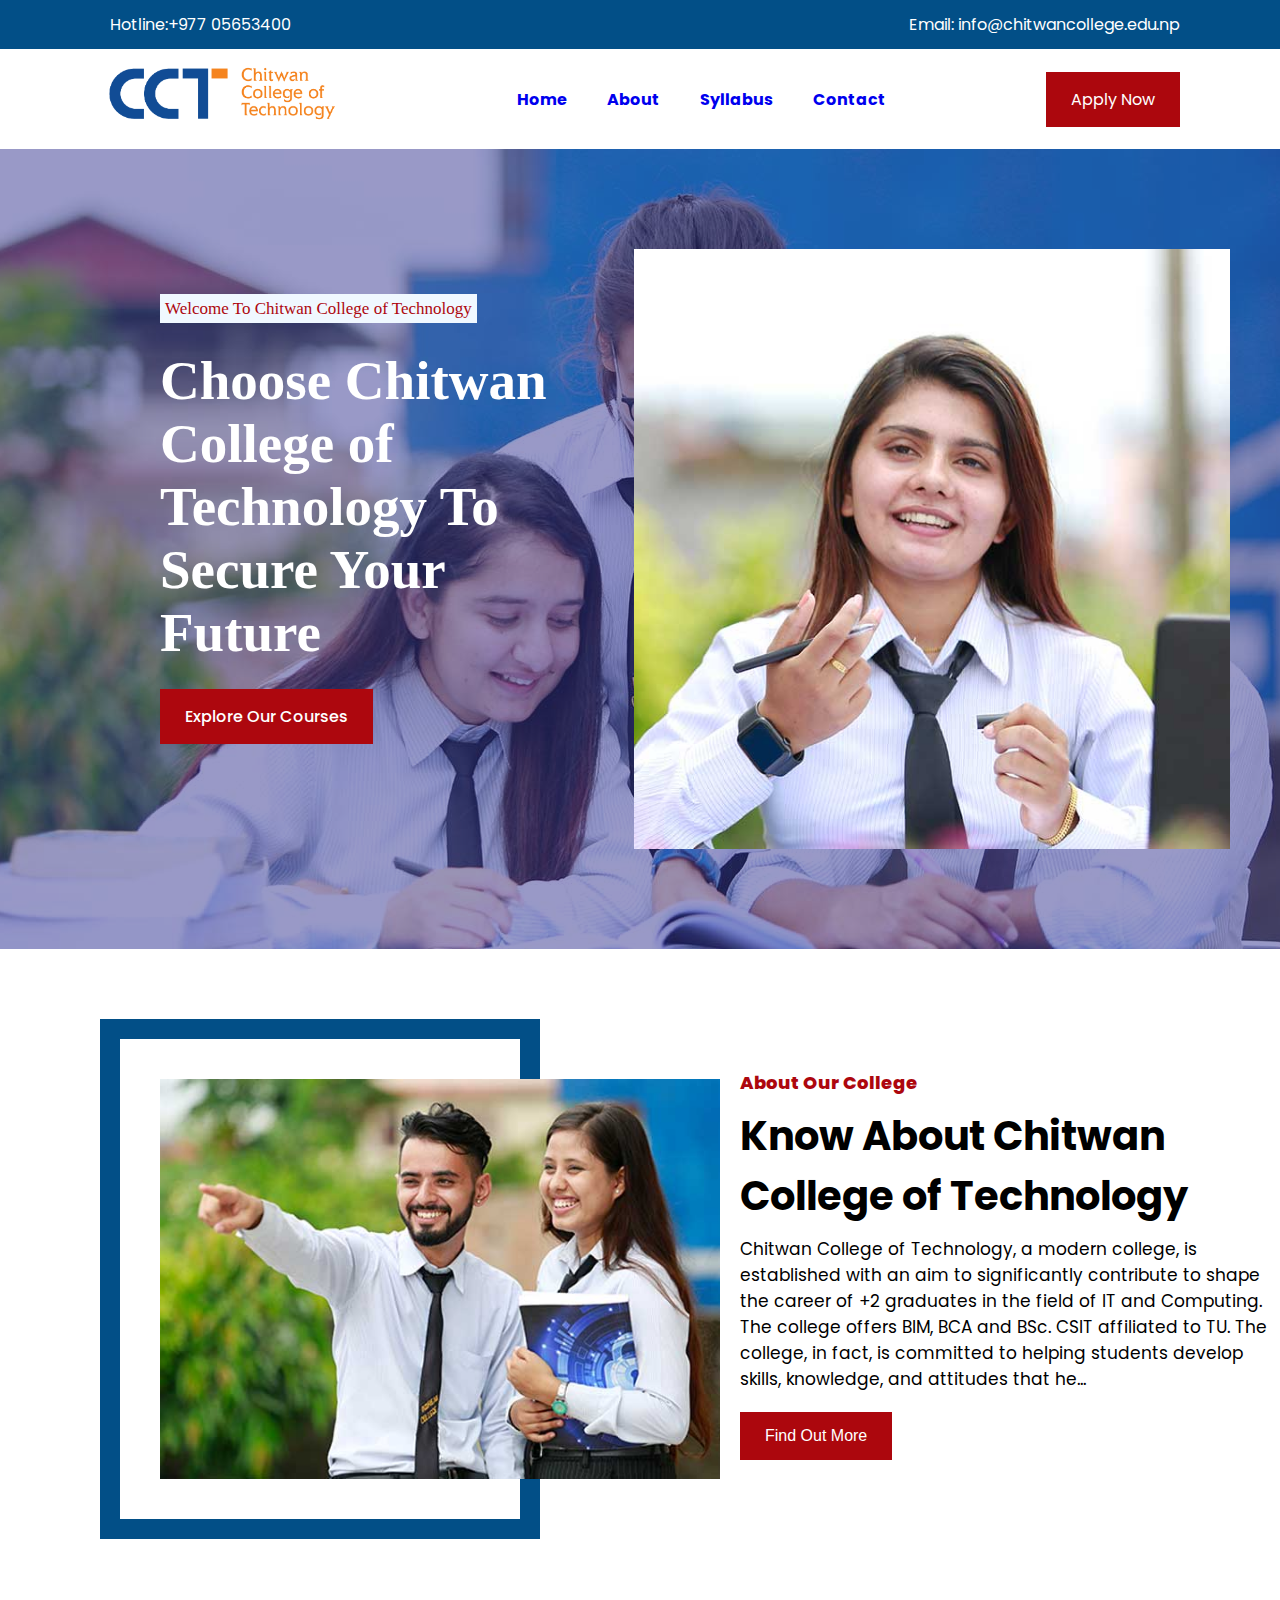
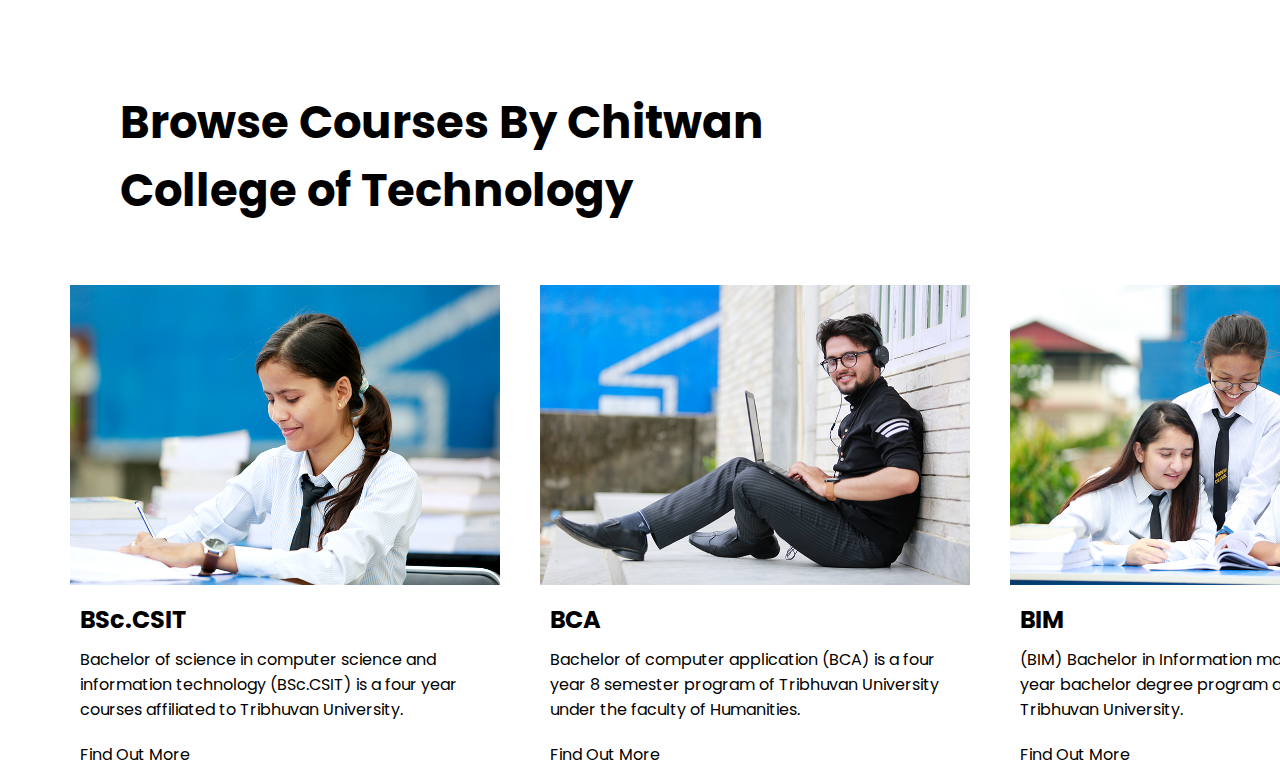
<file: index.html>
<!DOCTYPE html>
<html lang="en">
<head>
    <meta charset="UTF-8">
    <meta name="viewport" content="width=device-width, initial-scale=1.0">
    <title>Chitwan College of Technology</title>
    <link rel="stylesheet" href="index.css">
    <link rel="stylesheet" href="https://cdnjs.cloudflare.com/ajax/libs/font-awesome/6.5.1/css/all.min.css" integrity="sha512-DTOQO9RWCH3ppGqcWaEA1BIZOC6xxalwEsw9c2QQeAIftl+Vegovlnee1c9QX4TctnWMn13TZye+giMm8e2LwA==" crossorigin="anonymous" referrerpolicy="no-referrer" />
    <link rel="icon" type="image" href="cctimage.png">
</head>
<body>
    <div class="top-menu">
        <p><i class="fa-solid fa-phone"> &nbsp;  </i>Hotline:+977 05653400</p>
        <p><i class="fa-regular fa-envelope"> &nbsp; </i>Email: info@chitwancollege.edu.np</p>
    </div>

    <div class="menu-bar">
        <img src="cct logo.png" alt="CCT Logo">
        <ul>
           <a href="index.html"><li>Home</li></a> 
           <a href="about.html"><li>About</li></a> 
           <a href="syllabus.html"><li>Syllabus</li></a> 
           <a href="contact.html"><li>Contact</li></a>
        </ul>
        <button>Apply Now</button>
        </div>

    <div class="hero-section">
        <div class="hero-content">
            <div class="content">
                <span>Welcome To Chitwan College of Technology</span>
                <h1>Choose Chitwan College of Technology To Secure Your Future</h1>
                <button>Explore Our Courses <i class="fa-solid fa-arrow-right"></i></button>
            </div>
            <div class="side-img">
                <img src="photo.jpg" alt="Side Image">
            </div>
        </div>
    </div>

    <div class="about-section">
        <div class="border">
            <img src="about.jpg" alt="About image">
        </div>
        <div class="about-content">
            <span>About Our College</span>
        <h1>Know About Chitwan<br>
        College of Technology</h1>
        <p>Chitwan College of Technology, a modern college, is established with an aim to significantly contribute to shape the career of +2 graduates in the field of IT and Computing. The college offers BIM, BCA and BSc. CSIT affiliated to TU.
        The college, in fact, is committed to helping students develop skills, knowledge, and attitudes that he...</p>
        <button class="find">Find Out More <i class="fa-solid fa-arrow-right"></i></button>
        </div>
    </div>

    <div class="course-section">
        <h1>Browse Courses By Chitwan<br>College of Technology</h1>
        <div class="about-course">
            <div class="box">
                <img src="csit.png" alt="CSIT Image">
                <h2>BSc.CSIT</h2>
                <p>Bachelor of science in computer science and information technology (BSc.CSIT) is a four year courses affiliated to Tribhuvan University.</p>
                <a href="#">Find Out More <i class="fa-solid fa-arrow-right"></i></a>
            </div>
            <div class="box">
                <img src="bca.png" alt="CSIT Image">
                <h2>BCA</h2>
                <p>Bachelor of  computer application (BCA) is a four year 8 semester program of Tribhuvan University under the faculty of Humanities.</p>
                <a href="#">Find Out More <i class="fa-solid fa-arrow-right"></i></a>
            </div>
            <div class="box">
                <img src="bim.png" alt="CSIT Image">
                <h2>BIM</h2>
                <p>(BIM) Bachelor in Information management is a four year bachelor degree program affiliated to Tribhuvan University.</p>
                <a href="#">Find Out More <i class="fa-solid fa-arrow-right"></i></a>
            </div>
            </div>
        </div>
</body>
</html>
</file>
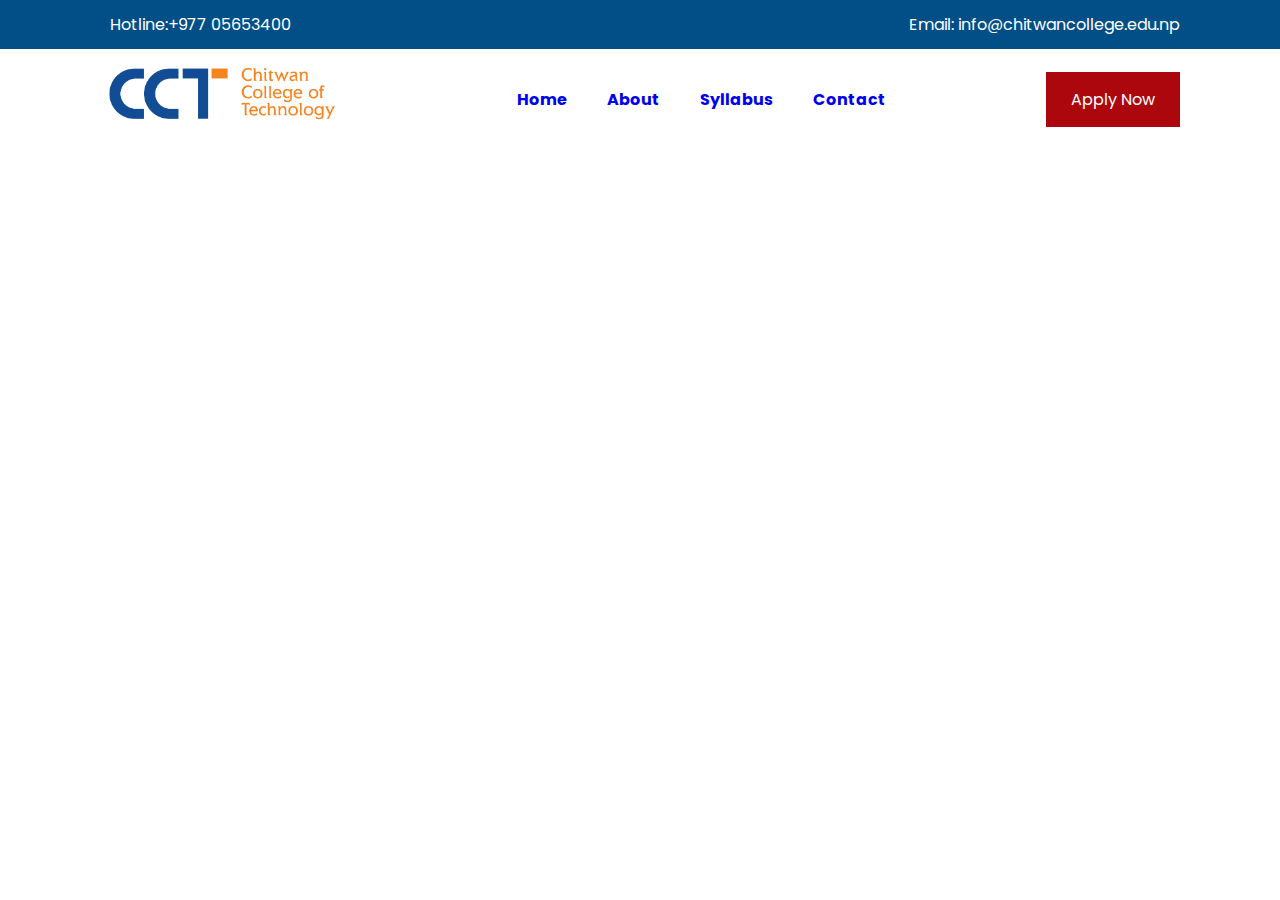
<file: about.html>
<!DOCTYPE html>
<html lang="en">
<head>
    <meta charset="UTF-8">
    <meta name="viewport" content="width=device-width, initial-scale=1.0">
    <title>About Page</title>
    <link rel="stylesheet" href="project.css">
    <link rel="stylesheet" href="https://cdnjs.cloudflare.com/ajax/libs/font-awesome/6.5.1/css/all.min.css" integrity="sha512-DTOQO9RWCH3ppGqcWaEA1BIZOC6xxalwEsw9c2QQeAIftl+Vegovlnee1c9QX4TctnWMn13TZye+giMm8e2LwA==" crossorigin="anonymous" referrerpolicy="no-referrer" />
</head>
<body>
    <div class="top-menu">
        <p><i class="fa-solid fa-phone"> &nbsp;  </i>Hotline:+977 05653400</p>
        <p><i class="fa-regular fa-envelope"> &nbsp; </i>Email: info@chitwancollege.edu.np</p>
    </div>
    <div class="menu-bar">
        <img src="cct logo.png">
        <ul>
           <a href="project.html"><li>Home</li></a> 
           <a href="about.html"><li>About</li></a> 
           <a href="syllabus.html"><li>Syllabus</li></a> 
           <a href="contact.html"><li>Contact</li></a>
        </ul>
        <button>Apply Now</button>
        </div>
</body>
</html>
</file>
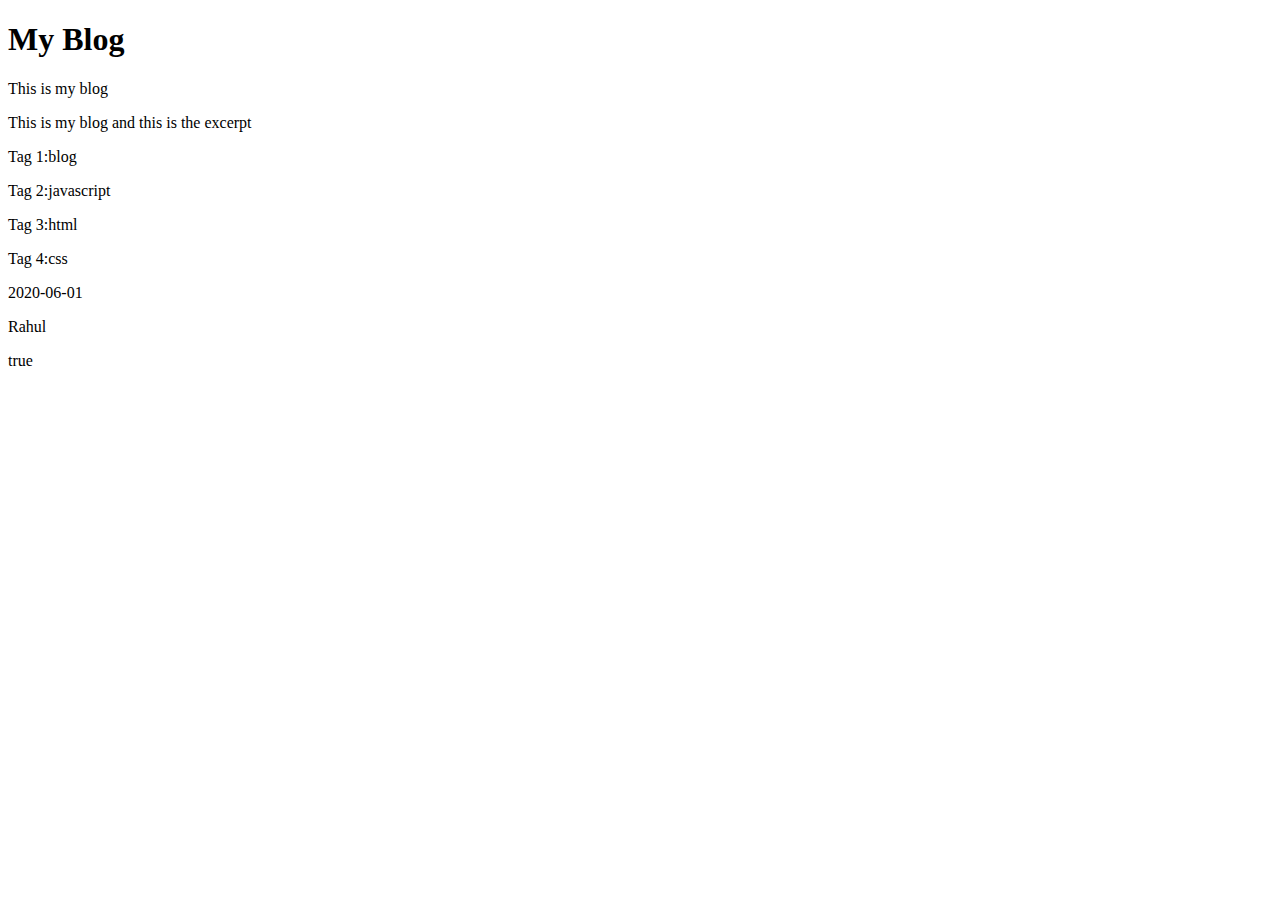
<file: blog.html>
<!DOCTYPE html>
<html lang="en">
<head>
    <meta charset="UTF-8">
    <meta name="viewport" content="width=device-width, initial-scale=1.0">
    <title>Blog</title>
</head>
<body>
    <div>
        <h1 id="blogTitle"></h1>
        <p id="blogDescription"></p>
        <p id="blogExcerpt"></p>
        <p id="blogTag1"></p>
        <p id="blogTag2"></p>
        <p id="blogTag3"></p>
        <p id="blogTag4"></p>
        <p id="blogPublishedDate"></p>
        <p id="blogPublishedBy"></p>
        <p id="blogIsPublished"></p>
    </div>
    
    <script>
        const blog={
            title:"My Blog",
            description: "This is my blog",
            excerpt: "This is my blog and this is the excerpt",
            tags:["blog","javascript","html","css"],
            publishedDate: "2020-06-01",
            publishedBy:"Rahul",
            isPublished:true
        }

        document.getElementById("blogTitle").innerHTML = blog.title
        document.getElementById("blogDescription").innerHTML = blog.description
        document.getElementById("blogExcerpt").innerHTML = blog.excerpt
        document.getElementById("blogTag1").innerHTML =`Tag 1:${[blog.tags[0]]}`
        document.getElementById("blogTag2").innerHTML =`Tag 2:${[blog.tags[1]]}`
        document.getElementById("blogTag3").innerHTML =`Tag 3:${[blog.tags[2]]}`
        document.getElementById("blogTag4").innerHTML =`Tag 4:${[blog.tags[3]]}`
        document.getElementById("blogPublishedDate").innerHTML = blog.publishedDate
        document.getElementById("blogPublishedBy").innerHTML = blog.publishedBy
        document.getElementById("blogIsPublished").innerHTML = blog.isPublished
    </script>
</body>
</html>
</file>
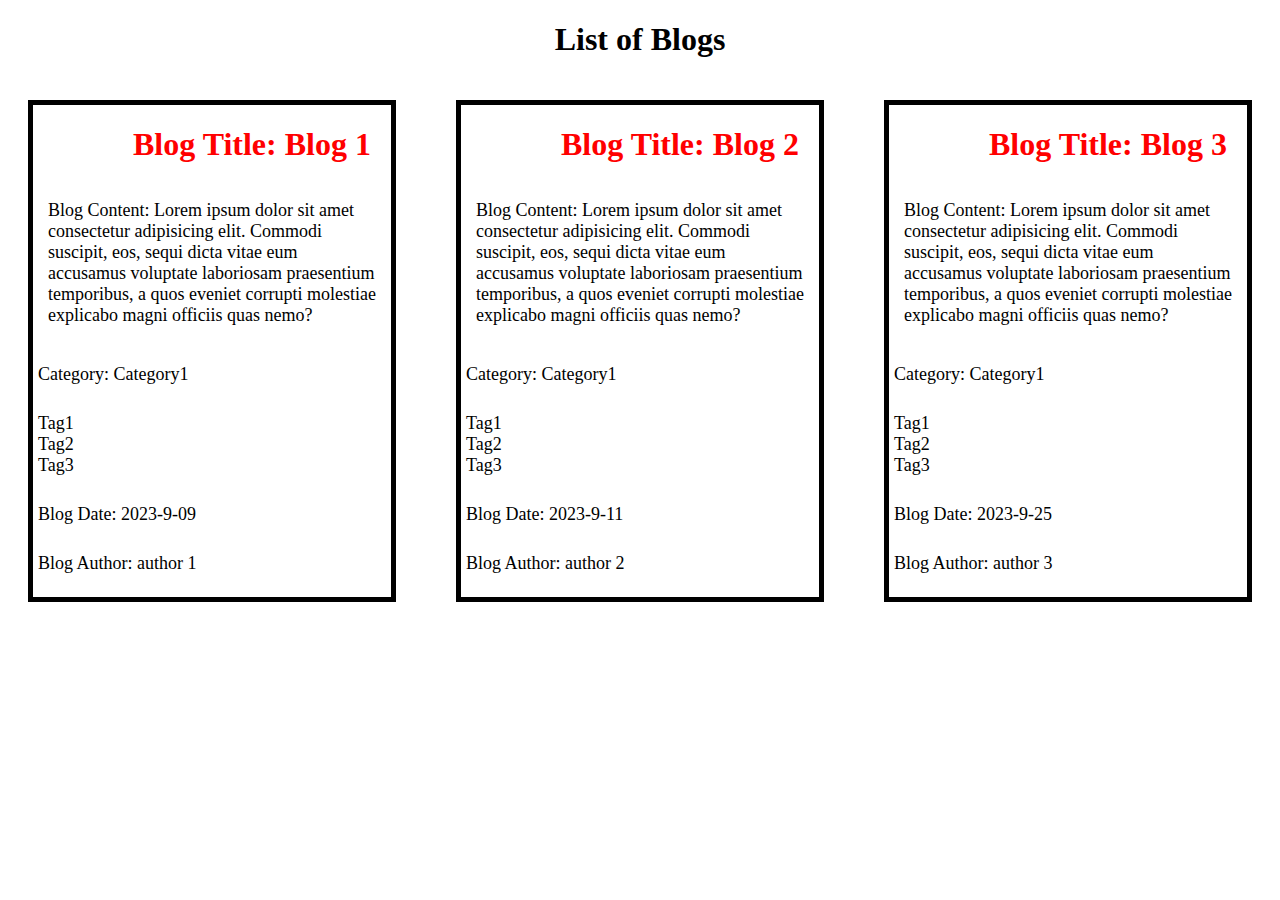
<file: blog1.html>
<!DOCTYPE html>
<html lang="en">
<head>
    <meta charset="UTF-8">
    <meta name="viewport" content="width=device-width, initial-scale=1.0">
    <title>Document</title>
    <style>
        .myClass{
            color: red;
            padding-left: 100px;
        }
        .nextclass{
            display: flex;
            gap: 20px;
        }
        .addborder{
            border: 5px solid ;
            margin: 20px;
        }
        .mycontent{
            padding:15px;
            font-size: large;
        }
        .mycategory{
            padding: 5px;
            list-style: none;
            font-size: large;
        }
    </style>
</head>
<body>
    <div></div>
    <div> <h1 style="display: flex; justify-content: center;">List of Blogs</h1></div>

    <script>
        document.addEventListener('DOMContentLoaded',function()
        {
            const blogs = [
                {
                    "title" : 'Blog 1',
                    "content" :'Lorem ipsum dolor sit amet consectetur adipisicing elit. Commodi suscipit, eos, sequi dicta vitae eum accusamus voluptate laboriosam praesentium temporibus, a quos eveniet corrupti molestiae explicabo magni officiis quas nemo?',
                    "category" : 'Category1',
                    "tags" :["Tag1","Tag2","Tag3"],
                    "date": '2023-9-09',
                    "author": 'author 1',

                },
                {
                    "title" : 'Blog 2',
                    "content" :'Lorem ipsum dolor sit amet consectetur adipisicing elit. Commodi suscipit, eos, sequi dicta vitae eum accusamus voluptate laboriosam praesentium temporibus, a quos eveniet corrupti molestiae explicabo magni officiis quas nemo?',
                    "category" : 'Category1',
                    "tags" :["Tag1","Tag2","Tag3"],
                    "date": '2023-9-11',
                    "author": 'author 2',
                },
                {
                    "title" : 'Blog 3',
                    "content" :'Lorem ipsum dolor sit amet consectetur adipisicing elit. Commodi suscipit, eos, sequi dicta vitae eum accusamus voluptate laboriosam praesentium temporibus, a quos eveniet corrupti molestiae explicabo magni officiis quas nemo?',
                    "category" : 'Category1',
                    "tags" :["Tag1","Tag2","Tag3"],
                    "date": '2023-9-25',
                    "author": 'author 3',
                }
            ];
            const blogContainer = document.createElement('div');

            blogs.forEach(blog=>{
                const blogDiv = document.createElement('div');
                const title = document.createElement('h1');
                const content = document.createElement('p');
                const category = document.createElement('p');
                const tags = document.createElement('ul');
                const date= document.createElement('p');
                const author = document.createElement('p');

                title.innerHTML=`Blog Title: ${blog.title}`;
                content.innerHTML=`Blog Content: ${blog.content}`;
                category.innerHTML=`Category: ${blog.category}`;
                date.innerHTML=`Blog Date: ${blog.date}`;
                author.innerHTML=`Blog Author: ${blog.author}`;

                blog.tags.forEach(tag=>{
                    const tagItem = document.createElement('li');
                    tagItem.innerHTML = tag;
                    tags.appendChild(tagItem);
                });

//Append Elements To BlogDiv
                blogDiv.appendChild(title).classList.add("myClass");
                blogDiv.appendChild(content).classList.add("mycontent");
                blogDiv.appendChild(category).classList.add("mycategory");
                blogDiv.appendChild(tags).classList.add("mycategory");
                blogDiv.appendChild(date).classList.add("mycategory");
                blogDiv.appendChild(author).classList.add("mycategory");
                // Append blogDiv to blogContainer
                blogContainer.appendChild(blogDiv).classList.add("addborder");
            });
            //Append blogContainer to the body
            document.body.appendChild(blogContainer).classList.add("nextclass");
        });
    </script>
</body>
</html>
</file>
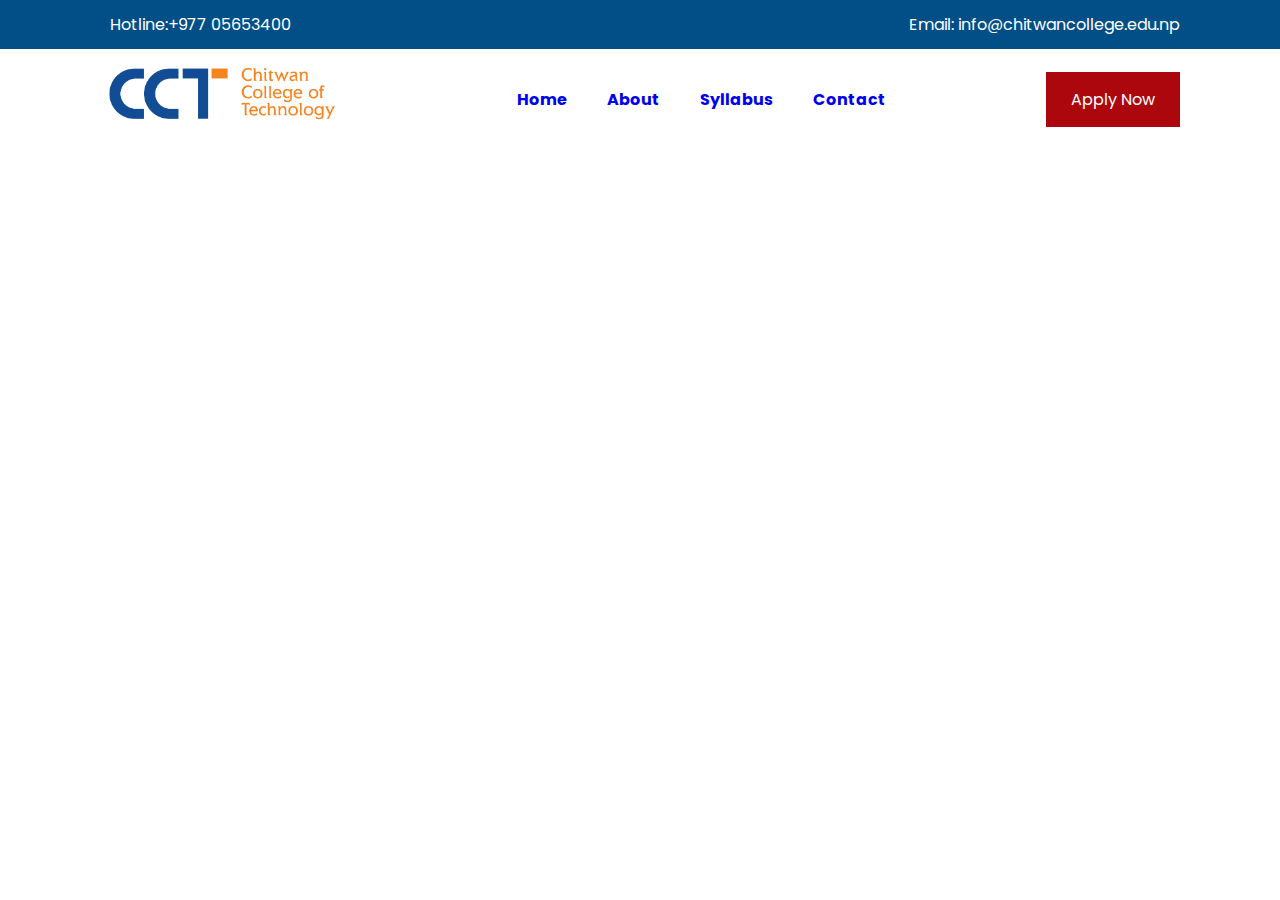
<file: contact.html>
<!DOCTYPE html>
<html lang="en">
<head>
    <meta charset="UTF-8">
    <meta name="viewport" content="width=device-width, initial-scale=1.0">
    <title>Contact Page</title>
    <link rel="stylesheet" href="project.css">
    <link rel="stylesheet" href="https://cdnjs.cloudflare.com/ajax/libs/font-awesome/6.5.1/css/all.min.css" integrity="sha512-DTOQO9RWCH3ppGqcWaEA1BIZOC6xxalwEsw9c2QQeAIftl+Vegovlnee1c9QX4TctnWMn13TZye+giMm8e2LwA==" crossorigin="anonymous" referrerpolicy="no-referrer" />
</head>
<body>
    <div class="top-menu">
        <p><i class="fa-solid fa-phone"> &nbsp;  </i>Hotline:+977 05653400</p>
        <p><i class="fa-regular fa-envelope"> &nbsp; </i>Email: info@chitwancollege.edu.np</p>
    </div>
    <div class="menu-bar">
        <img src="cct logo.png">
        <ul>
           <a href="project.html"><li>Home</li></a> 
           <a href="about.html"><li>About</li></a> 
           <a href="syllabus.html"><li>Syllabus</li></a> 
           <a href="contact.html"><li>Contact</li></a>
        </ul>
        <button>Apply Now</button>
        </div>
</body>
</html>
</file>
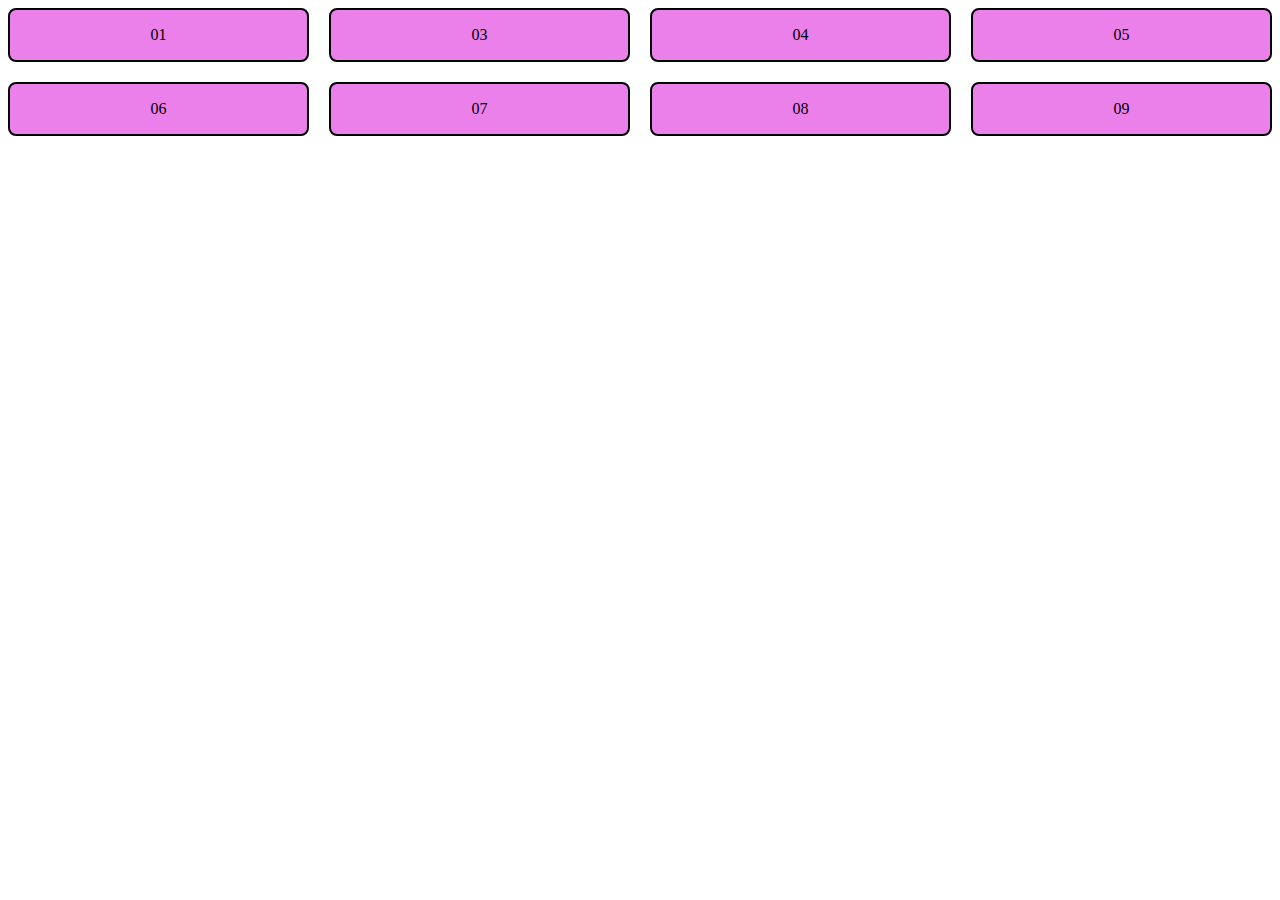
<file: gridcolumn.html>
<!DOCTYPE html>
<html lang="en">
<head>
    <meta charset="UTF-8">
    <meta name="viewport" content="width=device-width, initial-scale=1.0">
    <title>Grid Column</title>
    <style>
        main{
            display: grid;
            grid-template-columns: repeat(4,auto);
            gap: 20px;
        }
        div{
            height: 50px;
            background-color: rgb(235, 128, 235);
            border-radius: 8px;
            border: 2px solid black;
            align-items: center;
            justify-content: center;
            display: flex;
            }
    </style>
</head>
<body>
    <main>
        <div>01</div>
        <div>03</div>
        <div>04</div>
        <div>05</div>
        <div>06</div>
        <div>07</div>
        <div>08</div>
        <div>09</div>
    </main>
</body>
</html>
</file>
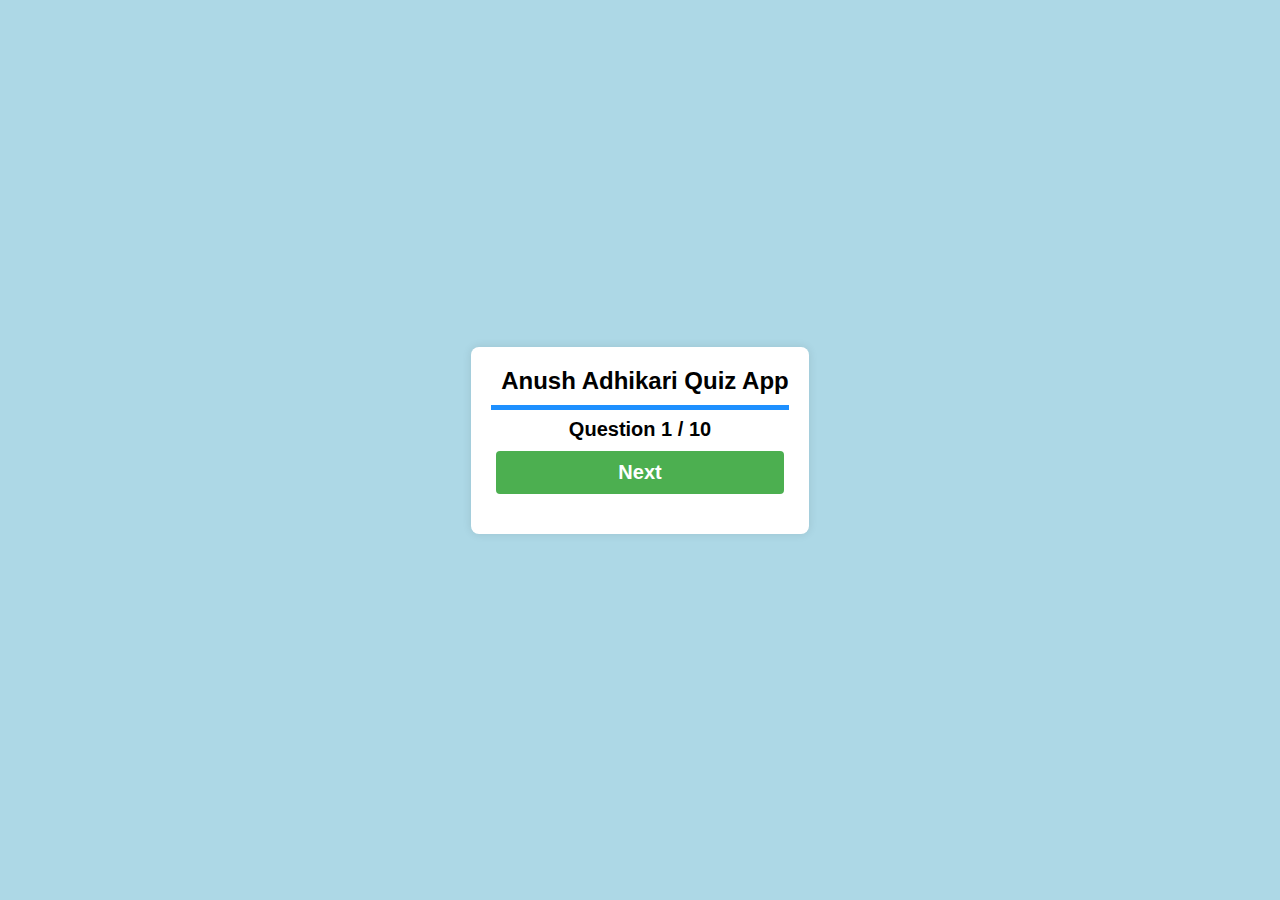
<file: lol.html>
<!DOCTYPE html>
<html lang="en">

<head>
    <meta charset="UTF-8">
    <meta name="viewport" content="width=device-width, initial-scale=1.0">
    <title>My Quiz App</title>
    <style>
        body {
            font-family: 'Arial', sans-serif;
            margin: 0;
            padding: 0;
            display: flex;
            flex-direction: column;
            align-items: center;
            height: 100vh;
            background-color: lightblue;
            justify-content: center;
        }

        #quiz-container {
            max-width: 600px;
            background-color: #fff;
            border-radius: 8px;
            box-shadow: 0 0 10px rgba(0, 0, 0, 0.1);
            padding: 20px;
            margin-bottom: 20px;
            text-align: center;
        }

        .quiz-title {
            font-size: 1.5em;
            margin-bottom: 10px;
            position: relative;
            font-weight: bold;
            padding-left: 10px;
        }

        .quiz-title::before {
            content: '';
            position: absolute;
            top: 50%;
            left: 5px;
            bottom: 50%;
            width: 1px;
            background-color: #333;
        }

        #question-count {
            font-size: 20px;
            margin-bottom: 10px;
            font-weight: 700;
        }

        .quiz-option-container {
            display: flex;
            flex-direction: column;
            text-align: left;
        }

        .quiz-option {
            cursor: pointer;
            padding: 8px;
            border: 1px solid #ccc;
            border-radius: 4px;
            margin-bottom: 8px;
            transition: background-color 0.3s ease;
            font-size: 1em;
            position: relative;
        }

        .quiz-option span {
            font-weight: bold;
            margin-right: 5px;
        }

        .selected-option {
            background-color: #add8e6; /* Light blue for selected options */
        }

        .correct-option {
            background-color: #7eff82; /* Green for correct options */
        }

        .incorrect-option {
            background-color: #ff6f6f; /* Red for incorrect options */
        }

        #button-container {
            display: flex;
            justify-content: space-between;
            margin-bottom: 20px;
        }

        #next-button,
        #submit-button {
            background-color: #4caf50;
            color: #fff;
            padding: 10px;
            border: none;
            border-radius: 4px;
            cursor: pointer;
            flex: 1; /* Distribute equal width among the buttons */
            margin: 0 5px;
            font-size: 20px;
            font-weight: 700;
        }

        #next-button:hover,
        #submit-button:hover {
            background-color: #45a049;
        }

        #score-container {
            font-size: 1.5em;
            display: none;
        }
    </style>
</head>

<body>

    <div id="quiz-container">
        <div class="quiz-title">Anush Adhikari Quiz App</div>
        <hr size="5" color="dodgerblue">
        <div id="question-count">Question 1 / 10</div>
        <div class="quiz-option-container"></div>
        <div id="button-container">
            <button id="next-button">Next</button>
            <button id="submit-button" style="display:none" disabled>Submit</button>
        </div>
        <div id="score-container"></div>
    </div>

    <script>
        document.addEventListener('DOMContentLoaded', async function () {
            const url = "https://opentdb.com/api.php?amount=10"
            const response = await fetch(url);
            const result = await response.json();
            const finalResult = result.results;

            const questionCountElement = document.getElementById('question-count');
            const quizContainer = document.querySelector('.quiz-option-container');
            const nextButton = document.getElementById('next-button');
            const submitButton = document.getElementById('submit-button');
            const scoreContainer = document.getElementById('score-container');

            let currentIndex = 0;
            let userAnswers = new Array(finalResult.length).fill(null);
            let score = 0;
            let questionLocked = false;

            function showQuestion(index) {
                questionCountElement.innerHTML = `Question ${index + 1} / ${finalResult.length}`;
                questionLocked = false;

                const quizDiv = document.createElement('div');
                quizDiv.classList.add('quiz-div');

                const quiz = finalResult[index];

                const question = document.createElement('h1');
                question.classList.add('quiz-title');
                question.innerHTML = `${index + 1}: ${quiz.question}`;

                const optionsContainer = document.createElement('div');
                optionsContainer.classList.add('quiz-option-container');

                const options = [];
                options.push(quiz.correct_answer);
                quiz.incorrect_answers.forEach(incorrectAnswer => {
                    options.push(incorrectAnswer);
                });

                options.sort(() => Math.random() - 0.5);

                options.forEach((option, index) => {
                    const optionElement = document.createElement('p');
                    optionElement.classList.add('quiz-option');
                    optionElement.innerHTML = `<span>${String.fromCharCode(65 + index)}:</span> ${option}`;
                    optionsContainer.appendChild(optionElement);

                    optionElement.addEventListener('click', () => {
                        if (!questionLocked) {
                            userAnswers[currentIndex] = option;
                            clearSelectedOptions(optionsContainer);
                            optionElement.classList.add('selected-option');
                        }
                    });
                });

                quizDiv.appendChild(question);
                quizDiv.appendChild(optionsContainer);

                quizContainer.innerHTML = '';
                quizContainer.appendChild(quizDiv);
            }

            function clearSelectedOptions(container) {
                const selectedOptions = container.querySelectorAll('.selected-option');
                selectedOptions.forEach(option => option.classList.remove('selected-option'));
            }

            function updateScore() {
                score = userAnswers.filter((answer, i) => answer === finalResult[i].correct_answer).length;
            }

            function updateButtonVisibility() {
                if (currentIndex === finalResult.length - 1) {
                    nextButton.style.display = 'none';
                    submitButton.style.display = 'inline-block';
                } else {
                    nextButton.style.display = 'inline-block';
                    submitButton.style.display = 'none';
                }
            }

            function highlightOptions() {
                questionLocked = true;
                const optionsContainer = quizContainer.querySelector('.quiz-option-container');
                const options = Array.from(optionsContainer.children);

                // Highlight the selected option
                options.forEach(optionElement => {
                    if (userAnswers[currentIndex] === optionElement.textContent.split(':')[1].trim()) {
                        optionElement.classList.add('selected-option');
                    }
                });

                // Highlight the correct and incorrect options
                options.forEach(optionElement => {
                    if (optionElement.innerHTML.includes(finalResult[currentIndex].correct_answer)) {
                        optionElement.classList.add('correct-option');
                    } else if (
                        userAnswers[currentIndex] === optionElement.textContent.split(':')[1].trim()
                    ) {
                        optionElement.classList.add('incorrect-option');
                    }
                });
            }

            showQuestion(currentIndex);
            updateButtonVisibility();

            nextButton.addEventListener('click', () => {
                if (userAnswers[currentIndex] === null) {
                    alert("Please select an answer before moving to the next question.");
                    return;
                }

                // Highlight options for the current question
                highlightOptions();

                currentIndex = (currentIndex + 1) % finalResult.length;

                // Remove the highlighting for the next question
                setTimeout(() => {
                    clearSelectedOptions(quizContainer.querySelector('.quiz-option-container'));
                    showQuestion(currentIndex);
                    updateButtonVisibility();
                }, 1000); // Wait for 1 second before proceeding to the next question
            });

            submitButton.addEventListener('click', () => {
                // Highlight options for the last question before showing the score
                highlightOptions();

                updateScore();
                scoreContainer.innerHTML = `Your Score: ${score} / ${finalResult.length}`;
                scoreContainer.style.display = 'block';
            });

            // Enable the submit button only if an answer is selected on the last question
            quizContainer.addEventListener('click', () => {
                if (currentIndex === finalResult.length - 1) {
                    const selectedOption = quizContainer.querySelector('.selected-option');
                    submitButton.disabled = selectedOption ? false : true;
                }
            });
        });
    </script>

</body>

</html>
</file>
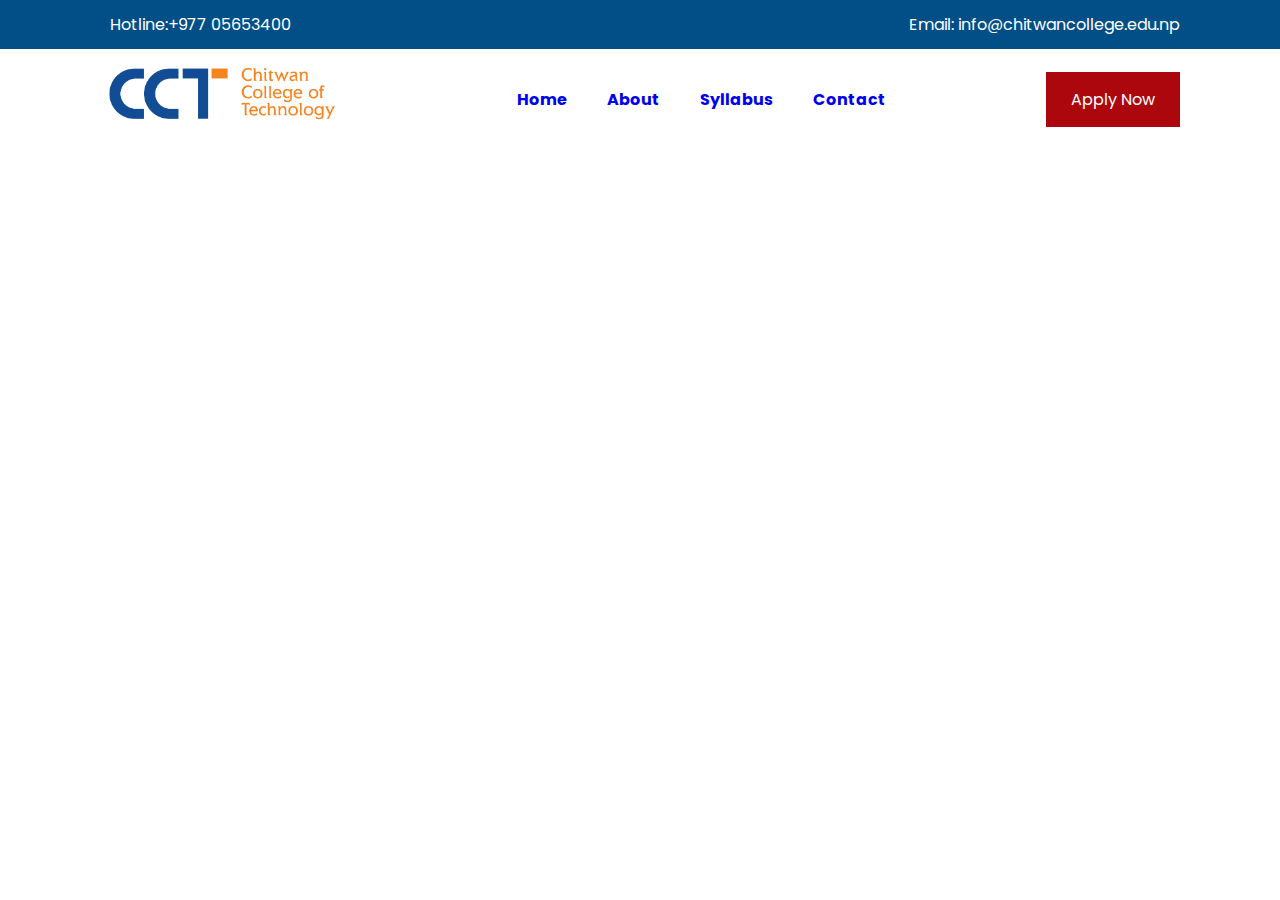
<file: syllabus.html>
<!DOCTYPE html>
<html lang="en">
<head>
    <meta charset="UTF-8">
    <meta name="viewport" content="width=device-width, initial-scale=1.0">
    <title>Syllabus Page</title>
    <link rel="stylesheet" href="project.css">
    <link rel="stylesheet" href="https://cdnjs.cloudflare.com/ajax/libs/font-awesome/6.5.1/css/all.min.css" integrity="sha512-DTOQO9RWCH3ppGqcWaEA1BIZOC6xxalwEsw9c2QQeAIftl+Vegovlnee1c9QX4TctnWMn13TZye+giMm8e2LwA==" crossorigin="anonymous" referrerpolicy="no-referrer" />
</head>
<body>
    <div class="top-menu">
        <p><i class="fa-solid fa-phone"> &nbsp;  </i>Hotline:+977 05653400</p>
        <p><i class="fa-regular fa-envelope"> &nbsp; </i>Email: info@chitwancollege.edu.np</p>
    </div>
    <div class="menu-bar">
        <img src="cct logo.png">
        <ul>
           <a href="project.html"><li>Home</li></a> 
           <a href="about.html"><li>About</li></a> 
           <a href="syllabus.html"><li>Syllabus</li></a> 
           <a href="contact.html"><li>Contact</li></a>
        </ul>
        <button>Apply Now</button>
        </div>
</body>
</html>
</file>
<file: index.css>
@import url('https://fonts.googleapis.com/css2?family=Poppins&family=Roboto:wght@500&display=swap');

*{
    margin: 0;
    padding: 0;
}
/* Top Menu*/
.top-menu{
    background-color: #024f87;
    display: flex;
    padding: 12px 100px;
    justify-content: space-between;
}

.top-menu p{
    color: white;
    font-family: 'Poppins', sans-serif;
}
/*Menu Bar*/
.menu-bar{
    display: flex;
    justify-content: space-between;
    align-items: center;
    padding: 0px 100px;
    background-color: white;
    font-family: 'Poppins', sans-serif;
}

.menu-bar img{
    height: 100px;
    width: auto;
}

.menu-bar ul{
    display: flex;
    gap: 40px;
    list-style: none;
    font-weight: bold;
    font-size: 16px; 
}

.menu-bar a{
    text-decoration: none;
}

.menu-bar button{
    background-color: #ac070d;
    border: none;
    padding: 15px 25px;
    color: white;
    font-family: 'Poppins', sans-serif;
    font-size: 16px;
    cursor: pointer;
}
.menu-bar button:hover{
    background-color: #024f87;
}
/*Hero Section*/
.hero-section{
    height: 800px;
    width: 100%;
    background-image: url(homebanner.jpg);
    background-repeat: no-repeat;
    background-size: cover;
    background-position: center;
}

.hero-content{
    height: 800px;
    display: flex;
    background: rgba(51, 51, 143, 0.5);
}

.content span{
    font-size: 17px;
    background: aliceblue;
    color: #ad070e;
    margin-left: 150px;
    padding: 5px;
}

.content{
    padding-left: 10px;
    padding-top: 150px;
}

.content h1{
    font-size: 55px;
    font-weight: 700;
    margin-left: 150px;
    margin-bottom: 25px;
    color: white;
    padding-top: 10px;
    margin-top: 20px;
}

.content button{
    margin-left: 150px;
    background: #ad070e;
    color: white;
    border: none;
    cursor: pointer;
    font-weight: 500;
    padding: 15px 25px;
    font-size: 16px;
    font-family: 'Poppins', sans-serif;
}

.content button:hover{
    background-color: #024f87;
}

.side-img img{
    height: 600px;
    width: auto;
    margin-top: 100px;
    margin-left: 80px;
    margin-right: 50px;
}
/* About Section*/
.about-section{
    margin-top: 70px;
    display: flex;
    font-family: 'Poppins', sans-serif;
}

.border{
    height: 480px;
    border: 20px solid #024f87;
    width: 400px;
    margin-left: 100px;
}

.border img{
    margin-left: 40px;
    margin-top: 40px;
    height: 400px;
    width: auto;
}

.border:hover{
    border-color: #ac070d;
}

.about-content{
    margin-top: 50px;
}

.about-section span{
    color:  #ad070e;
    font-size: 18px;
    font-weight: 777;
    margin-left: 200px;
}

.about-section h1{
    font-weight: 700;
    font-size: 40px;
    margin-top: 10px;
    margin-left: 200px;
}

.about-section p{
    margin-left: 200px;
    font-size: 17px;
    margin-top: 10px;
}

.about-section button{
    margin-left: 200px;
    background: #ac070d;
    color: white;
    padding: 15px 25px;
    font-size: 16px;
    cursor: pointer;
    margin-top: 20px;
    border: none;
}

.about-section button:hover{
    background: #024f87;
}

/* Course Section*/

.course-section h1{
    margin-top: 150px;
    margin-left: 120px;
    font-size:45px;
    margin-bottom: 40px;
    font-weight: bold;
    font-family: "Poppins",sans-serif;
}

.about-course{
    font-family: 'Poppins', sans-serif;
    display: flex;
}

.about-course .box{
    margin-left: 70px;
    width: 430px;
    margin-top: 20px;
    margin-right: -30px;
}

.about-course .box img{
    height: 300px;
    width: auto;
}

.box h2 {
    margin-top: 10px;
    margin-left: 10px;
    margin-bottom: 10px;
}

.box p{
    padding-left: 10px;
    margin-bottom: 20px;
}

.box a{
    padding-left: 10px;
    text-decoration: none; 
    color: black;
}

.box:hover h2,
.box:hover a{
    color: #ac070d;
}

/* Media query for smaller screens */
@media screen and (max-width: 768px){
    .top-menu{
        padding: 12px 20px;
        display: flex;
        flex-direction: column;
        justify-content: center;
        align-items: center;
    }
    .menu-bar{
        padding: 0 12px;
        display: flex;
        flex-direction: column;
    }
    .hero-section{
        height: auto;
        display: flex;
        flex-direction: column;
        justify-content: center;
        align-items: center;
    }
    .hero-content{
        text-align: center;
        flex-direction: column;
        align-items: center;
    }
    .content span{
        margin-left: 0px;
    }
    .content h1{
        font-size: 40px;
        margin-left: 0px;
    }
    .side-img img{
        margin: 20px 0;
        width: auto;
        height: 280px;
    }
    .side-img{
        margin-top: 20px;
    }

    .about-section{
        justify-content: center;
        display: block;
        margin-top: 0;
    }
    .about-section .border{
        border: none;
        margin-left:-30px;
    }

    .border img{
        height: 260px;
        width: auto;
        align-items: center;
    }

    .about-content{
        margin-top: -150px;
        margin-left: -150px;
    }

    .about-content h1{
        line-height: 1.2;
        font-size: 25px;
        margin-bottom: 20px;
    }

    .about-content button{
        padding: 15px;
        margin-bottom: 20px;
    }
}
</file>
<file: project.css>
@import url('https://fonts.googleapis.com/css2?family=Poppins&family=Roboto:wght@500&display=swap');

*{
    margin: 0;
    padding: 0;
}
/* Top Menu*/
.top-menu{
    background-color: #024f87;
    display: flex;
    padding: 12px 100px;
    justify-content: space-between;
}

.top-menu p{
    color: white;
    font-family: 'Poppins', sans-serif;
}
/*Menu Bar*/
.menu-bar{
    display: flex;
    justify-content: space-between;
    align-items: center;
    padding: 0px 100px;
    background-color: white;
    font-family: 'Poppins', sans-serif;
}

.menu-bar img{
    height: 100px;
    width: auto;
}

.menu-bar ul{
    display: flex;
    gap: 40px;
    list-style: none;
    font-weight: bold;
    font-size: 16px; 
}

.menu-bar a{
    text-decoration: none;
}

.menu-bar button{
    background-color: #ac070d;
    border: none;
    padding: 15px 25px;
    color: white;
    font-family: 'Poppins', sans-serif;
    font-size: 16px;
    cursor: pointer;
}
.menu-bar button:hover{
    background-color: #024f87;
}
/*Hero Section*/
.hero-section{
    height: 800px;
    width: 100%;
    background-image: url(homebanner.jpg);
    background-repeat: no-repeat;
    background-size: cover;
    background-position: center;
}

.hero-content{
    height: 800px;
    display: flex;
    background: rgba(51, 51, 143, 0.5);
}

.content span{
    font-size: 17px;
    background: aliceblue;
    color: #ad070e;
    margin-left: 150px;
    padding: 5px;
}

.content{
    padding-left: 10px;
    padding-top: 150px;
}

.content h1{
    font-size: 55px;
    font-weight: 700;
    margin-left: 150px;
    margin-bottom: 25px;
    color: white;
    padding-top: 10px;
    margin-top: 20px;
}

.content button{
    margin-left: 150px;
    background: #ad070e;
    color: white;
    border: none;
    cursor: pointer;
    font-weight: 500;
    padding: 15px 25px;
    font-size: 16px;
    font-family: 'Poppins', sans-serif;
}

.content button:hover{
    background-color: #024f87;
}

.side-img img{
    height: 600px;
    width: auto;
    margin-top: 100px;
    margin-left: 80px;
    margin-right: 50px;
}
/* About Section*/
.about-section{
    margin-top: 70px;
    display: flex;
    font-family: 'Poppins', sans-serif;
}

.border{
    height: 480px;
    border: 20px solid #024f87;
    width: 400px;
    margin-left: 100px;
}

.border img{
    margin-left: 40px;
    margin-top: 40px;
    height: 400px;
    width: auto;
}

.border:hover{
    border-color: #ac070d;
}

.about-content{
    margin-top: 50px;
}

.about-section span{
    color:  #ad070e;
    font-size: 18px;
    font-weight: 777;
    margin-left: 200px;
}

.about-section h1{
    font-weight: 700;
    font-size: 40px;
    margin-top: 10px;
    margin-left: 200px;
}

.about-section p{
    margin-left: 200px;
    font-size: 17px;
    margin-top: 10px;
}

.about-section button{
    margin-left: 200px;
    background: #ac070d;
    color: white;
    padding: 15px 25px;
    font-size: 16px;
    cursor: pointer;
    margin-top: 20px;
    border: none;
}

.about-section button:hover{
    background: #024f87;
}

/* Course Section*/

.course-section h1{
    margin-top: 150px;
    margin-left: 120px;
    font-size:45px;
    margin-bottom: 40px;
    font-weight: bold;
    font-family: "Poppins",sans-serif;
}

.about-course{
    font-family: 'Poppins', sans-serif;
    display: flex;
}

.about-course .box{
    margin-left: 70px;
    width: 430px;
    margin-top: 20px;
    margin-right: -30px;
}

.about-course .box img{
    height: 300px;
    width: auto;
}

.box h2 {
    margin-top: 10px;
    margin-left: 10px;
    margin-bottom: 10px;
}

.box p{
    padding-left: 10px;
    margin-bottom: 20px;
}

.box a{
    padding-left: 10px;
    text-decoration: none; 
    color: black;
}

.box:hover h2,
.box:hover a{
    color: #ac070d;
}

/* Media query for smaller screens */
@media screen and (max-width: 768px){
    .top-menu{
        padding: 12px 20px;
        display: flex;
        flex-direction: column;
        justify-content: center;
        align-items: center;
    }
    .menu-bar{
        padding: 0 12px;
        display: flex;
        flex-direction: column;
    }
    .hero-section{
        height: auto;
        display: flex;
        flex-direction: column;
        justify-content: center;
        align-items: center;
    }
    .hero-content{
        text-align: center;
        flex-direction: column;
        align-items: center;
    }
    .content span{
        margin-left: 0px;
    }
    .content h1{
        font-size: 40px;
        margin-left: 0px;
    }
    .side-img img{
        margin: 20px 0;
        width: auto;
        height: 280px;
    }
    .side-img{
        margin-top: 20px;
    }

    .about-section{
        justify-content: center;
        display: block;
        margin-top: 0;
    }
    .about-section .border{
        border: none;
        margin-left:-30px;
    }

    .border img{
        height: 260px;
        width: auto;
        align-items: center;
    }

    .about-content{
        margin-top: -150px;
        margin-left: -150px;
    }

    .about-content h1{
        line-height: 1.2;
        font-size: 25px;
        margin-bottom: 20px;
    }

    .about-content button{
        padding: 15px;
        margin-bottom: 20px;
    }
}
</file>
